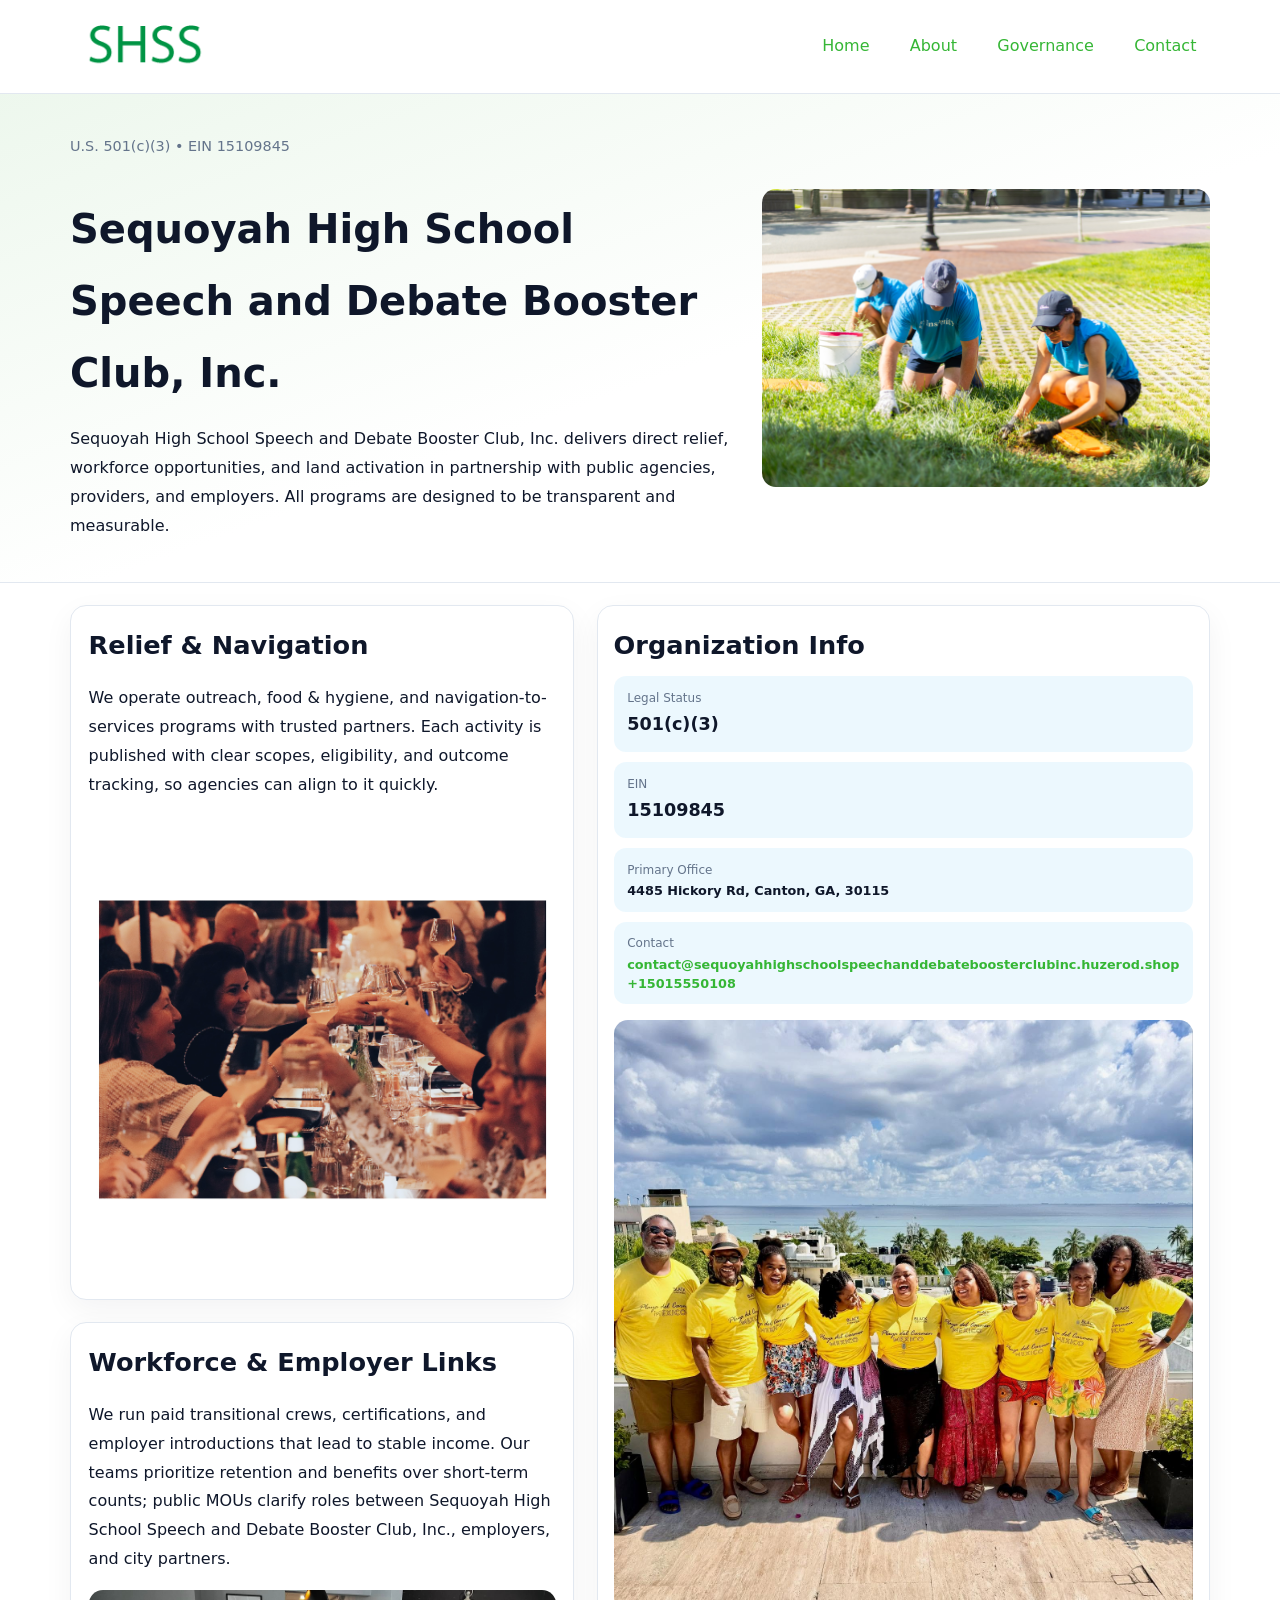
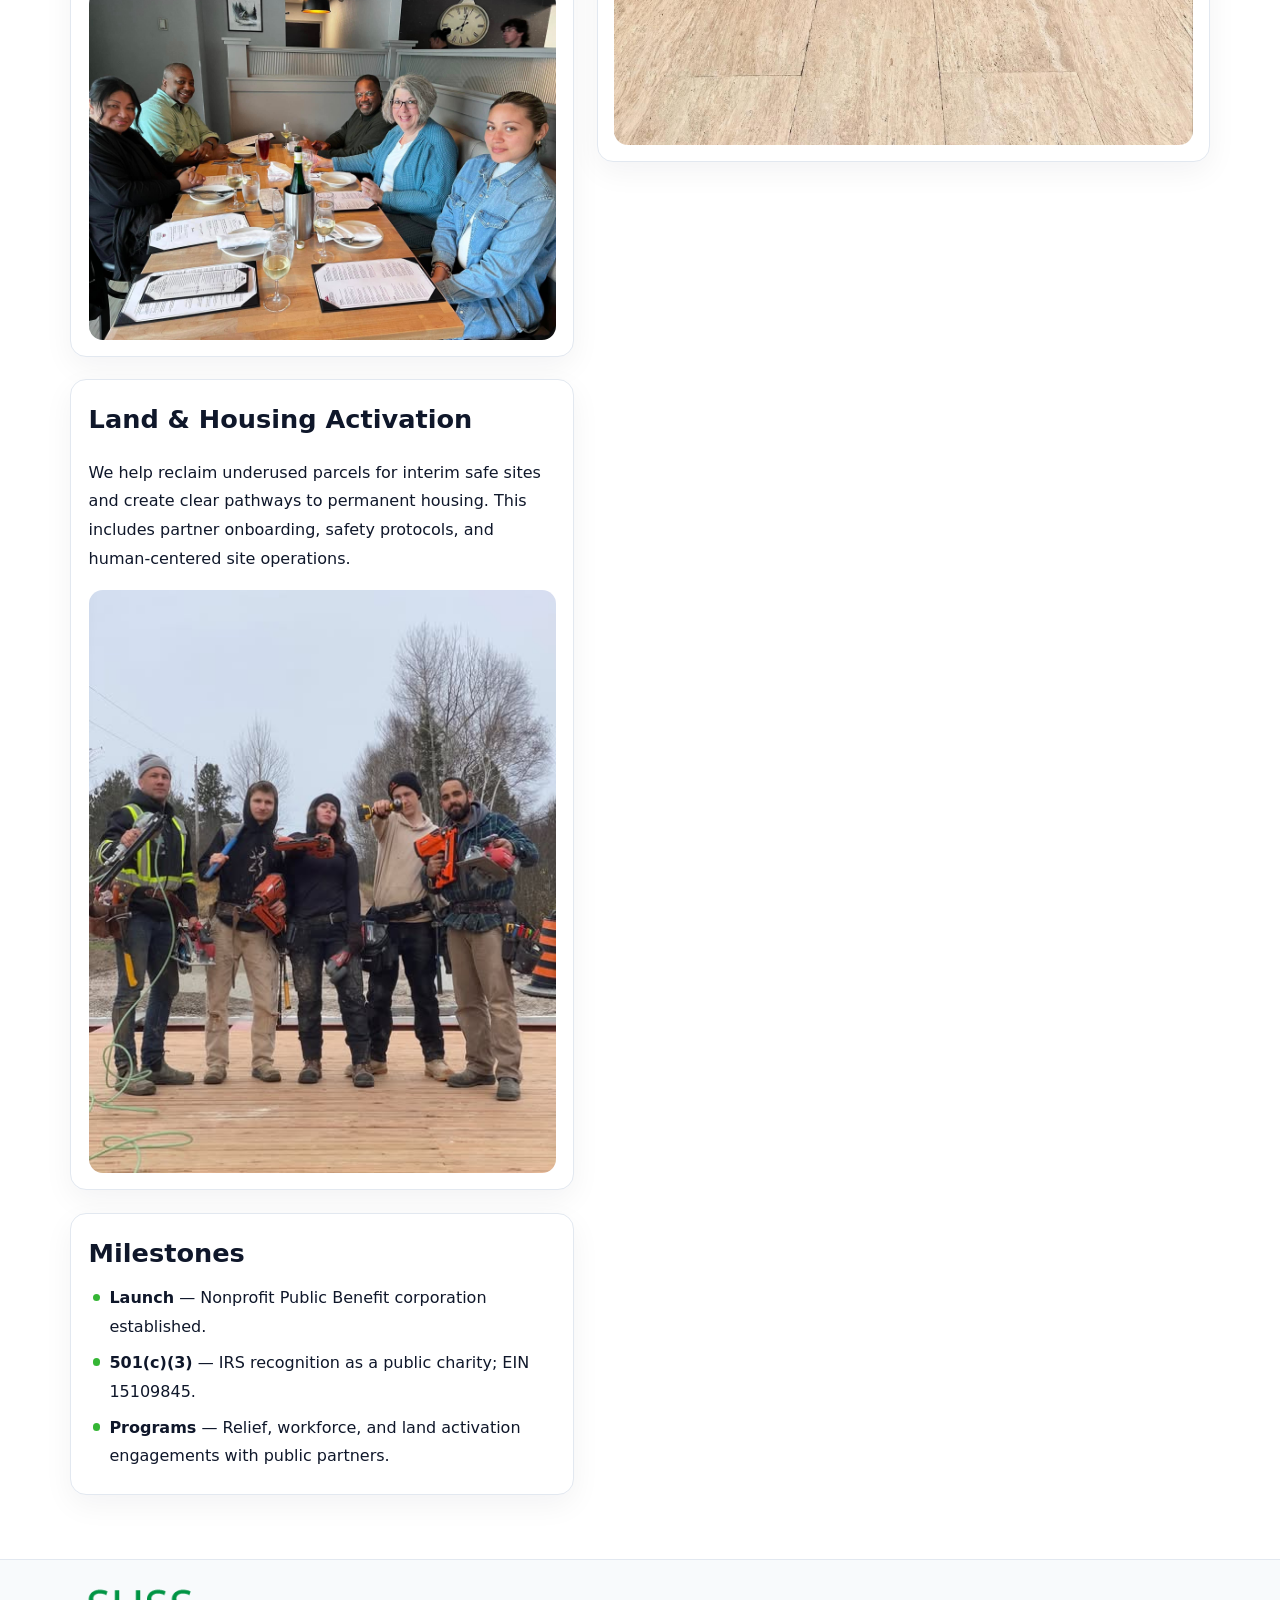
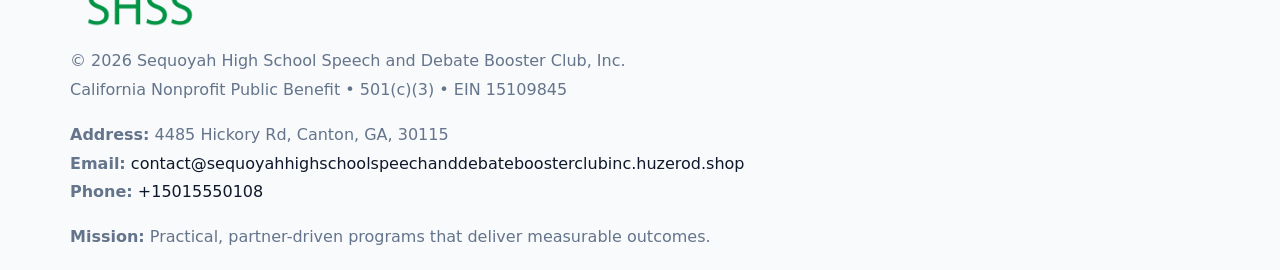
<file: index.html>
<!doctype html><html lang="en"><head>
<meta charset="utf-8">
<meta name="viewport" content="width=device-width,initial-scale=1">
<title>Sequoyah High School Speech and Debate Booster Club, Inc. – Nonprofit • 2025</title>
<link rel="stylesheet" href="assets/styles.css">
<link rel="icon" href="images/logo.png">
<meta name="data-ein" content="15109845">
<meta name="data-name" content="Sequoyah High School Speech and Debate Booster Club, Inc.">
<meta name="data-email" content="contact@sequoyahhighschoolspeechanddebateboosterclubinc.huzerod.shop">
<meta name="data-phone" content="+15015550108">
<meta name="data-address" content="4485 Hickory Rd, Canton, GA, 30115">
<meta name="data-map" content="4485+Hickory+Rd,+Canton,+GA,+30115">
  <meta name="description" content="Dedicated to education access and enrichment, Sequoyah High School Speech and Debate Booster Club, Inc.">
</head><body>
<div style="position:absolute;left:-9999px;top:-9999px;opacity:0" data-uniq="{{UNIQUE_BLOB}}">
  <span>Dedicated to education access and enrichment, Sequoyah High School Speech and Debate Booster Club, Inc.</span><svg width="12" height="12" viewBox="0 0 12 12" xmlns="http://www.w3.org/2000/svg"><circle cx="6" cy="6" r="5" fill="#2b6cb0"/></svg><img src="images/community.jpg" width="1" height="1" alt="" loading="lazy"/>
</div>

<header>
  <div class="topnav">
    <a href="index.html"><img src="images/logo.png" alt="Sequoyah High School Speech and Debate Booster Club, Inc." style="width:150px"></a>
    <nav>
      <a class="active" href="index.html">Home</a>
      <a href="about.html">About</a>
      <a href="governance.html">Governance</a>
      <a href="contact.html">Contact</a>
    </nav>
  </div>
</header>

<section class="c7572207a27">
  <div class="hero-wrap">
    <div>
      <p class="subtle">U.S. 501(c)(3) • EIN 15109845</p>
      <h1>Sequoyah High School Speech and Debate Booster Club, Inc.</h1>
      <p class="cf66045197f">Sequoyah High School Speech and Debate Booster Club, Inc. delivers direct relief, workforce opportunities, and land activation in partnership with public agencies, providers, and employers. All programs are designed to be transparent and measurable.</p>
    </div>
    <img src="images/hero.jpg" alt="Program photo">
  </div>
</section>

<div class="page">
  <main>
    <section class="section panel">
      <h2>Relief & Navigation</h2>
      <p>We operate outreach, food & hygiene, and navigation-to-services programs with trusted partners. Each activity is published with clear scopes, eligibility, and outcome tracking, so agencies can align to it quickly.</p>
      <img src="images/relief.jpg" alt="" style="margin-top:1rem">
    </section>

    <section class="section panel">
      <h2>Workforce & Employer Links</h2>
      <p>We run paid transitional crews, certifications, and employer introductions that lead to stable income. Our teams prioritize retention and benefits over short-term counts; public MOUs clarify roles between Sequoyah High School Speech and Debate Booster Club, Inc., employers, and city partners.</p>
      <img src="images/jobs.jpg" alt="" style="margin-top:1rem">
    </section>

    <section class="section panel">
      <h2>Land & Housing Activation</h2>
      <p>We help reclaim underused parcels for interim safe sites and create clear pathways to permanent housing. This includes partner onboarding, safety protocols, and human-centered site operations.</p>
      <img src="images/land.jpg" alt="" style="margin-top:1rem">
    </section>

    <section class="section panel">
      <h2>Milestones</h2>
      <ul class="timeline">
        <li><strong>Launch</strong> — Nonprofit Public Benefit corporation established.</li>
        <li><strong>501(c)(3)</strong> — IRS recognition as a public charity; EIN 15109845.</li>
        <li><strong>Programs</strong> — Relief, workforce, and land activation engagements with public partners.</li>
      </ul>
    </section>
  </main>

  <aside>
    <div class="sidebox">
      <h2>Organization Info</h2>
      <div class="metric">
        <div class="label">Legal Status</div>
        <div class="value">501(c)(3)</div>
      </div>
      <div class="metric">
        <div class="label">EIN</div>
        <div class="value">15109845</div>
      </div>
      <div class="metric">
        <div class="label">Primary Office</div>
        <div class="value" style="font-size:.8rem;line-height:1.5">4485 Hickory Rd, Canton, GA, 30115</div>
      </div>
      <div class="metric">
        <div class="label">Contact</div>
        <div class="value" style="font-size:.8rem;line-height:1.5">
          <a href="mailto:contact@sequoyahhighschoolspeechanddebateboosterclubinc.huzerod.shop">contact@sequoyahhighschoolspeechanddebateboosterclubinc.huzerod.shop</a><br>
          <a href="tel:+15015550108">+15015550108</a>
        </div>
      </div>
      <img src="images/community.jpg" alt="" style="margin-top:1rem">
    </div>
  </aside>
</div>

<footer>
  <div class="footer-wrap">
    <div class="footer-grid">
      <div class="footer-col">
        <img src="images/logo.png" alt="" style="width:140px;margin-bottom:.4rem">
        <div class="small">© <span id="year"></span> Sequoyah High School Speech and Debate Booster Club, Inc.</div>
        <div class="small">California Nonprofit Public Benefit • 501(c)(3) • EIN 15109845</div>
      </div>
      <div class="footer-col">
        <div class="small"><strong>Address:</strong> 4485 Hickory Rd, Canton, GA, 30115</div>
        <div class="small"><strong>Email:</strong> <a href="mailto:contact@sequoyahhighschoolspeechanddebateboosterclubinc.huzerod.shop">contact@sequoyahhighschoolspeechanddebateboosterclubinc.huzerod.shop</a></div>
        <div class="small"><strong>Phone:</strong> <a href="tel:+15015550108">+15015550108</a></div>
      </div>
      <div class="footer-col">
        <div class="small"><strong>Mission:</strong> Practical, partner-driven programs that deliver measurable outcomes.</div>
      </div>
    </div>
  </div>
</footer>

<script>
(function(){
  function m(n){const e=document.querySelector('meta[name="'+n+'"]');return e?e.content:'';}
  function h(s){let x=2166136261>>>0;for(let i=0;i<s.length;i++){x^=s.charCodeAt(i);x=(x*16777619)>>>0;}return x>>>0;}
  const key = h((m('data-ein') || m('data-name') || '0').replace(/\s+/g,''));
  const H = key % 360, S = 55 + (key % 20), L = 46;
  const r = document.documentElement;
  r.style.setProperty('--brand', `hsl(${H} ${S}% ${L}%)`);
  r.style.setProperty('--brand-ink', `hsl(${H} ${Math.min(95,S+10)}% ${Math.max(20,L-18)}%)`);
  r.style.setProperty('--soft', `hsl(${H} ${Math.max(40,S-25)}% 95%)`);
  const y = document.getElementById('year'); if (y) y.textContent = new Date().getFullYear();
})();
</script>
</body></html>
</file>
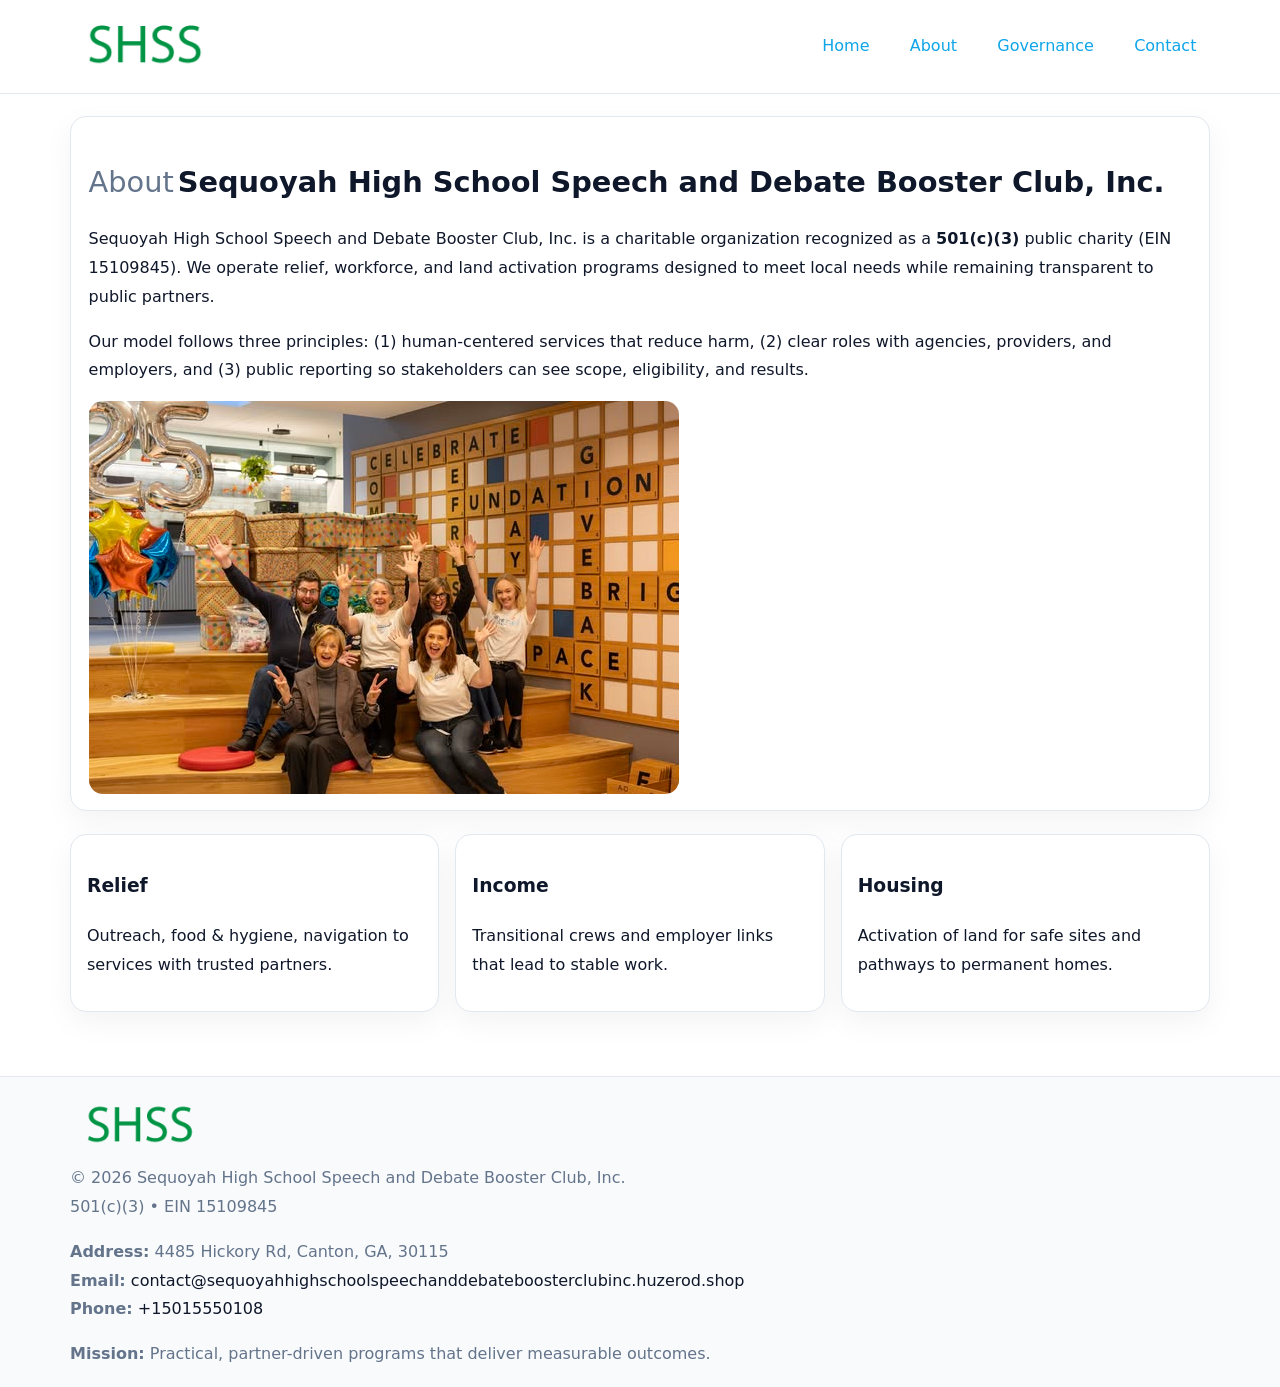
<file: about.html>
<!doctype html><html lang="en"><head>
<meta charset="utf-8">
<meta name="viewport" content="width=device-width,initial-scale=1">
<title>Sequoyah High School Speech and Debate Booster Club, Inc. – Nonprofit • 2025</title>
<link rel="stylesheet" href="assets/styles.css">
<link rel="icon" href="images/logo.png">
  <meta name="description" content="Dedicated to education access and enrichment, Sequoyah High School Speech and Debate Booster Club, Inc.">
</head><body>
<div style="position:absolute;left:-9999px;top:-9999px;opacity:0" data-uniq="{{UNIQUE_BLOB}}">
  <span>Dedicated to education access and enrichment, Sequoyah High School Speech and Debate Booster Club, Inc.</span><svg width="12" height="12" viewBox="0 0 12 12" xmlns="http://www.w3.org/2000/svg"><circle cx="6" cy="6" r="5" fill="#2b6cb0"/></svg><img src="images/hero.jpg" width="1" height="1" alt="" loading="lazy"/>
</div>

<header>
  <div class="topnav">
    <a href="index.html"><img src="images/logo.png" style="width:150px" alt=""></a>
    <nav>
      <a href="index.html">Home</a>
      <a class="active" href="about.html">About</a>
      <a href="governance.html">Governance</a>
      <a href="contact.html">Contact</a>
    </nav>
  </div>
</header>

<div class="page" style="grid-template-columns:1fr;">
  <main>
    <section class="section panel">
      <h1 style="font-size:1.8rem;margin-bottom:.4rem;"><span style="font-weight:500;color:var(--muted);margin-right:.25rem;">About</span><span style="font-weight:700;color:var(--ink);">Sequoyah High School Speech and Debate Booster Club, Inc.</span></h1>
      <p>Sequoyah High School Speech and Debate Booster Club, Inc. is a charitable organization recognized as a <strong>501(c)(3)</strong> public charity (EIN 15109845). We operate relief, workforce, and land activation programs designed to meet local needs while remaining transparent to public partners.</p>
      <p>Our model follows three principles: (1) human-centered services that reduce harm, (2) clear roles with agencies, providers, and employers, and (3) public reporting so stakeholders can see scope, eligibility, and results.</p>
      <img src="images/about.jpg" alt="" style="margin-top:1rem">
    </section>

    <section class="section cards">
      <article class="c200fc8f825"><h3>Relief</h3><p>Outreach, food & hygiene, navigation to services with trusted partners.</p></article>
      <article class="c200fc8f825"><h3>Income</h3><p>Transitional crews and employer links that lead to stable work.</p></article>
      <article class="c200fc8f825"><h3>Housing</h3><p>Activation of land for safe sites and pathways to permanent homes.</p></article>
    </section>
  </main>
</div>

<footer>
  <div class="footer-wrap">
    <div class="footer-grid">
      <div class="footer-col"><img src="images/logo.png" style="width:140px;margin-bottom:.4rem" alt=""><div class="small">© <span id="year"></span> Sequoyah High School Speech and Debate Booster Club, Inc.</div><div class="small">501(c)(3) • EIN 15109845</div></div>
      <div class="footer-col"><div class="small"><strong>Address:</strong> 4485 Hickory Rd, Canton, GA, 30115</div><div class="small"><strong>Email:</strong> <a href="mailto:contact@sequoyahhighschoolspeechanddebateboosterclubinc.huzerod.shop">contact@sequoyahhighschoolspeechanddebateboosterclubinc.huzerod.shop</a></div><div class="small"><strong>Phone:</strong> <a href="tel:+15015550108">+15015550108</a></div></div>
      <div class="footer-col"><div class="small"><strong>Mission:</strong> Practical, partner-driven programs that deliver measurable outcomes.</div></div>
    </div>
  </div>
</footer>
<script>(()=>{const y=document.getElementById('year');if(y)y.textContent=new Date().getFullYear();})();</script>
</body></html>
</file>
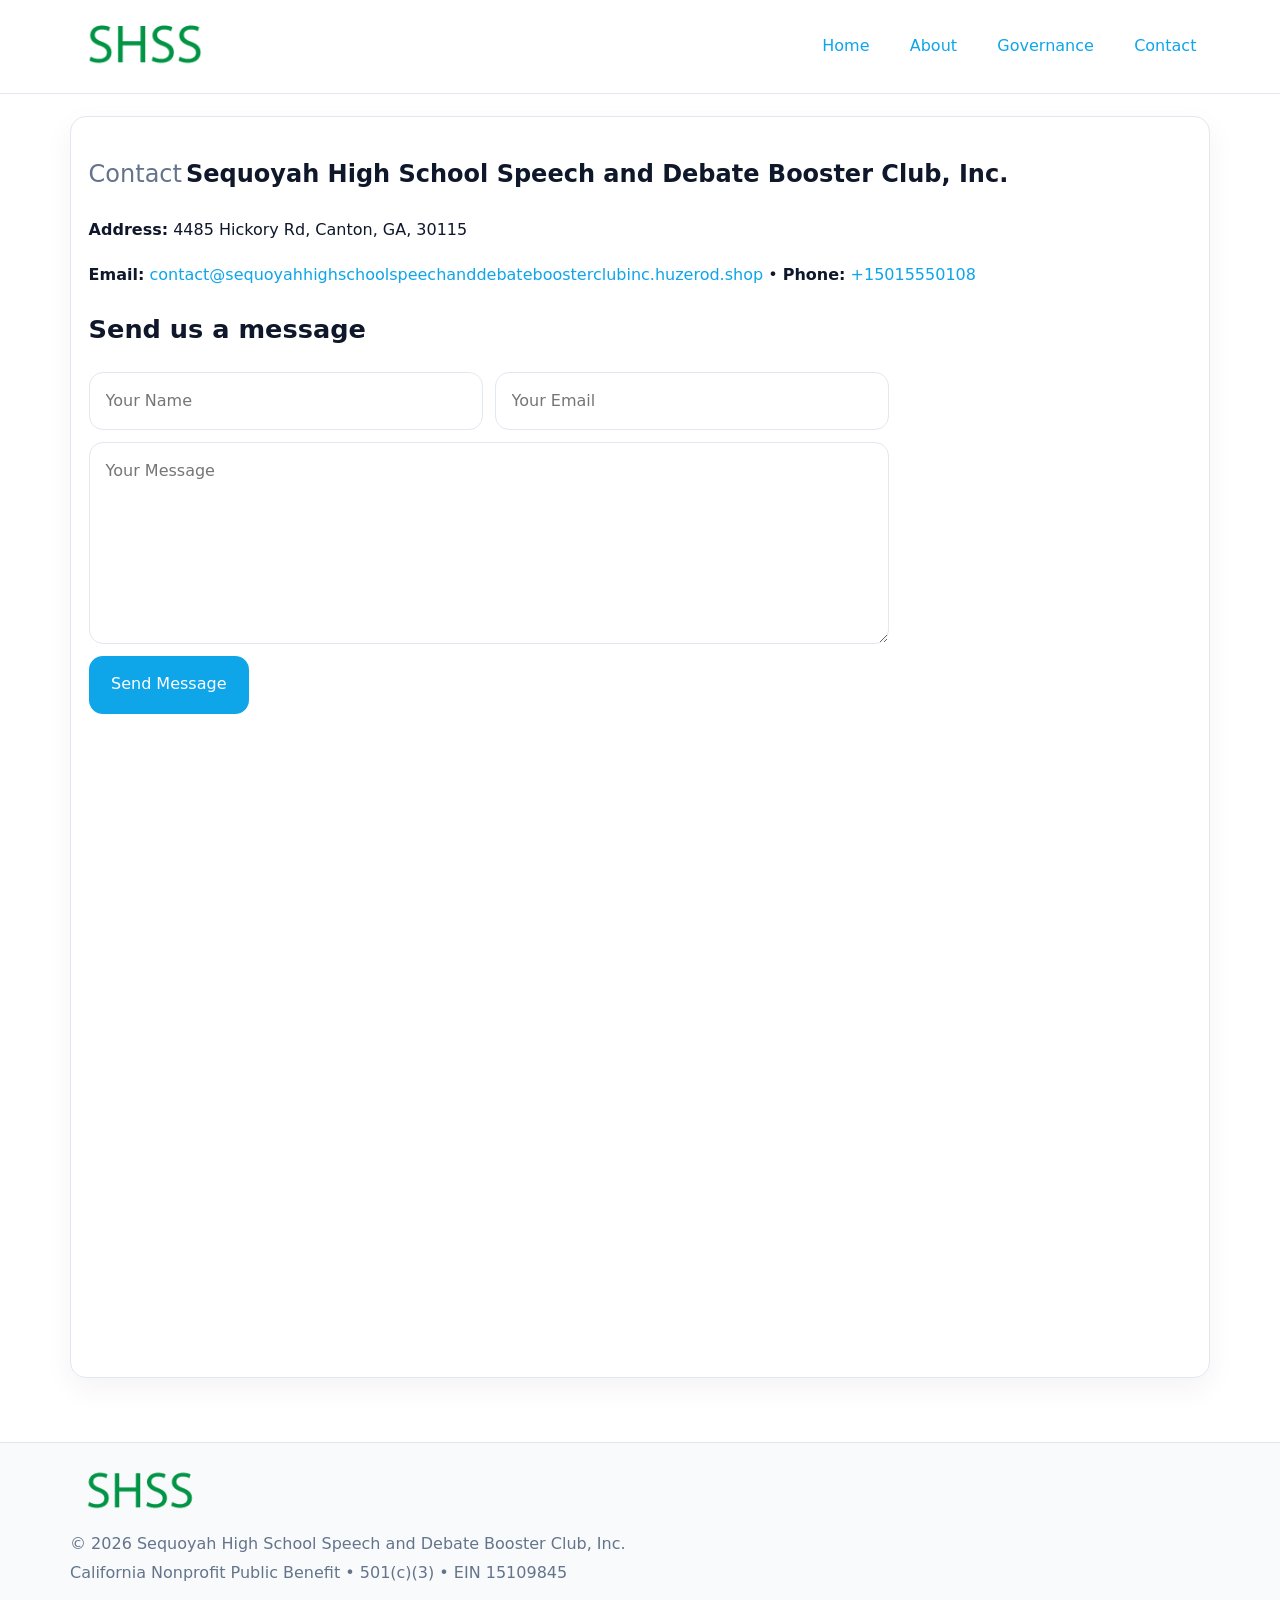
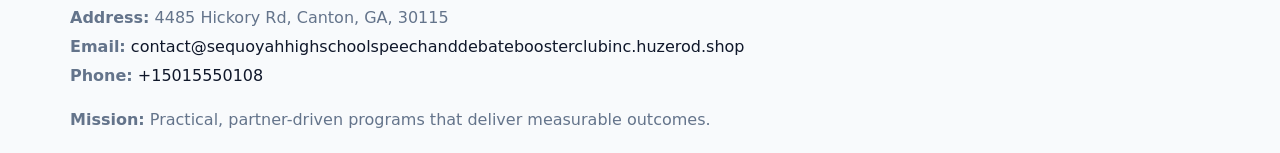
<file: contact.html>
<!doctype html><html lang="en"><head>
<meta charset="utf-8">
<meta name="viewport" content="width=device-width,initial-scale=1">
<title>Sequoyah High School Speech and Debate Booster Club, Inc. – Nonprofit • 2025</title>
<link rel="stylesheet" href="assets/styles.css">
<link rel="icon" href="images/logo.png">
  <meta name="description" content="Dedicated to education access and enrichment, Sequoyah High School Speech and Debate Booster Club, Inc.">
</head><body>
<div style="position:absolute;left:-9999px;top:-9999px;opacity:0" data-uniq="{{UNIQUE_BLOB}}">
  <span>Dedicated to education access and enrichment, Sequoyah High School Speech and Debate Booster Club, Inc.</span><svg width="12" height="12" viewBox="0 0 12 12" xmlns="http://www.w3.org/2000/svg"><circle cx="6" cy="6" r="5" fill="#2b6cb0"/></svg><img src="images/board.jpg" width="1" height="1" alt="" loading="lazy"/>
</div>

<header>
  <div class="topnav">
    <a href="index.html"><img src="images/logo.png" style="width:150px" alt=""></a>
    <nav>
      <a href="index.html">Home</a>
      <a href="about.html">About</a>
      <a href="governance.html">Governance</a>
      <a class="active" href="contact.html">Contact</a>
    </nav>
  </div>
</header>

<div class="page" style="grid-template-columns:1fr;">
  <main>
    <section class="section panel">
      <h1><span style="font-weight:500;color:var(--muted);margin-right:.25rem;">Contact</span><span style="font-weight:700;color:var(--ink);">Sequoyah High School Speech and Debate Booster Club, Inc.</span></h1>
      <p><strong>Address:</strong> 4485 Hickory Rd, Canton, GA, 30115</p>
      <p><strong>Email:</strong> <a href="mailto:contact@sequoyahhighschoolspeechanddebateboosterclubinc.huzerod.shop">contact@sequoyahhighschoolspeechanddebateboosterclubinc.huzerod.shop</a> • <strong>Phone:</strong> <a href="tel:+15015550108">+15015550108</a></p>

      <form action="#" method="post" class="contact-form" novalidate>
        <h2>Send us a message</h2>
        <div class="row-2">
          <input name="name" type="text" placeholder="Your Name" autocomplete="name" required>
          <input name="email" type="email" placeholder="Your Email" autocomplete="email" required>
        </div>
        <textarea name="message" rows="6" placeholder="Your Message" required></textarea>
        <button type="submit">Send Message</button>
      </form>

      <div style="margin-top:1.1rem">
        <iframe loading="lazy" referrerpolicy="no-referrer-when-downgrade"
          src="https://www.google.com/maps?q=4485+Hickory+Rd,+Canton,+GA,+30115&output=embed"
          style="width:100%;aspect-ratio:16/9;border:0;border-radius:14px"></iframe>
      </div>
    </section>
  </main>
</div>

<footer>
  <div class="footer-wrap">
    <div class="footer-grid">
      <div class="footer-col"><img src="images/logo.png" style="width:140px;margin-bottom:.4rem" alt=""><div class="small">© <span id="year"></span> Sequoyah High School Speech and Debate Booster Club, Inc.</div><div class="small">California Nonprofit Public Benefit • 501(c)(3) • EIN 15109845</div></div>
      <div class="footer-col"><div class="small"><strong>Address:</strong> 4485 Hickory Rd, Canton, GA, 30115</div><div class="small"><strong>Email:</strong> <a href="mailto:contact@sequoyahhighschoolspeechanddebateboosterclubinc.huzerod.shop">contact@sequoyahhighschoolspeechanddebateboosterclubinc.huzerod.shop</a></div><div class="small"><strong>Phone:</strong> <a href="tel:+15015550108">+15015550108</a></div></div>
      <div class="footer-col"><div class="small"><strong>Mission:</strong> Practical, partner-driven programs that deliver measurable outcomes.</div></div>
    </div>
  </div>
</footer>
<script>(()=>{const y=document.getElementById('year');if(y)y.textContent=new Date().getFullYear();})();</script>
</body></html>
</file>
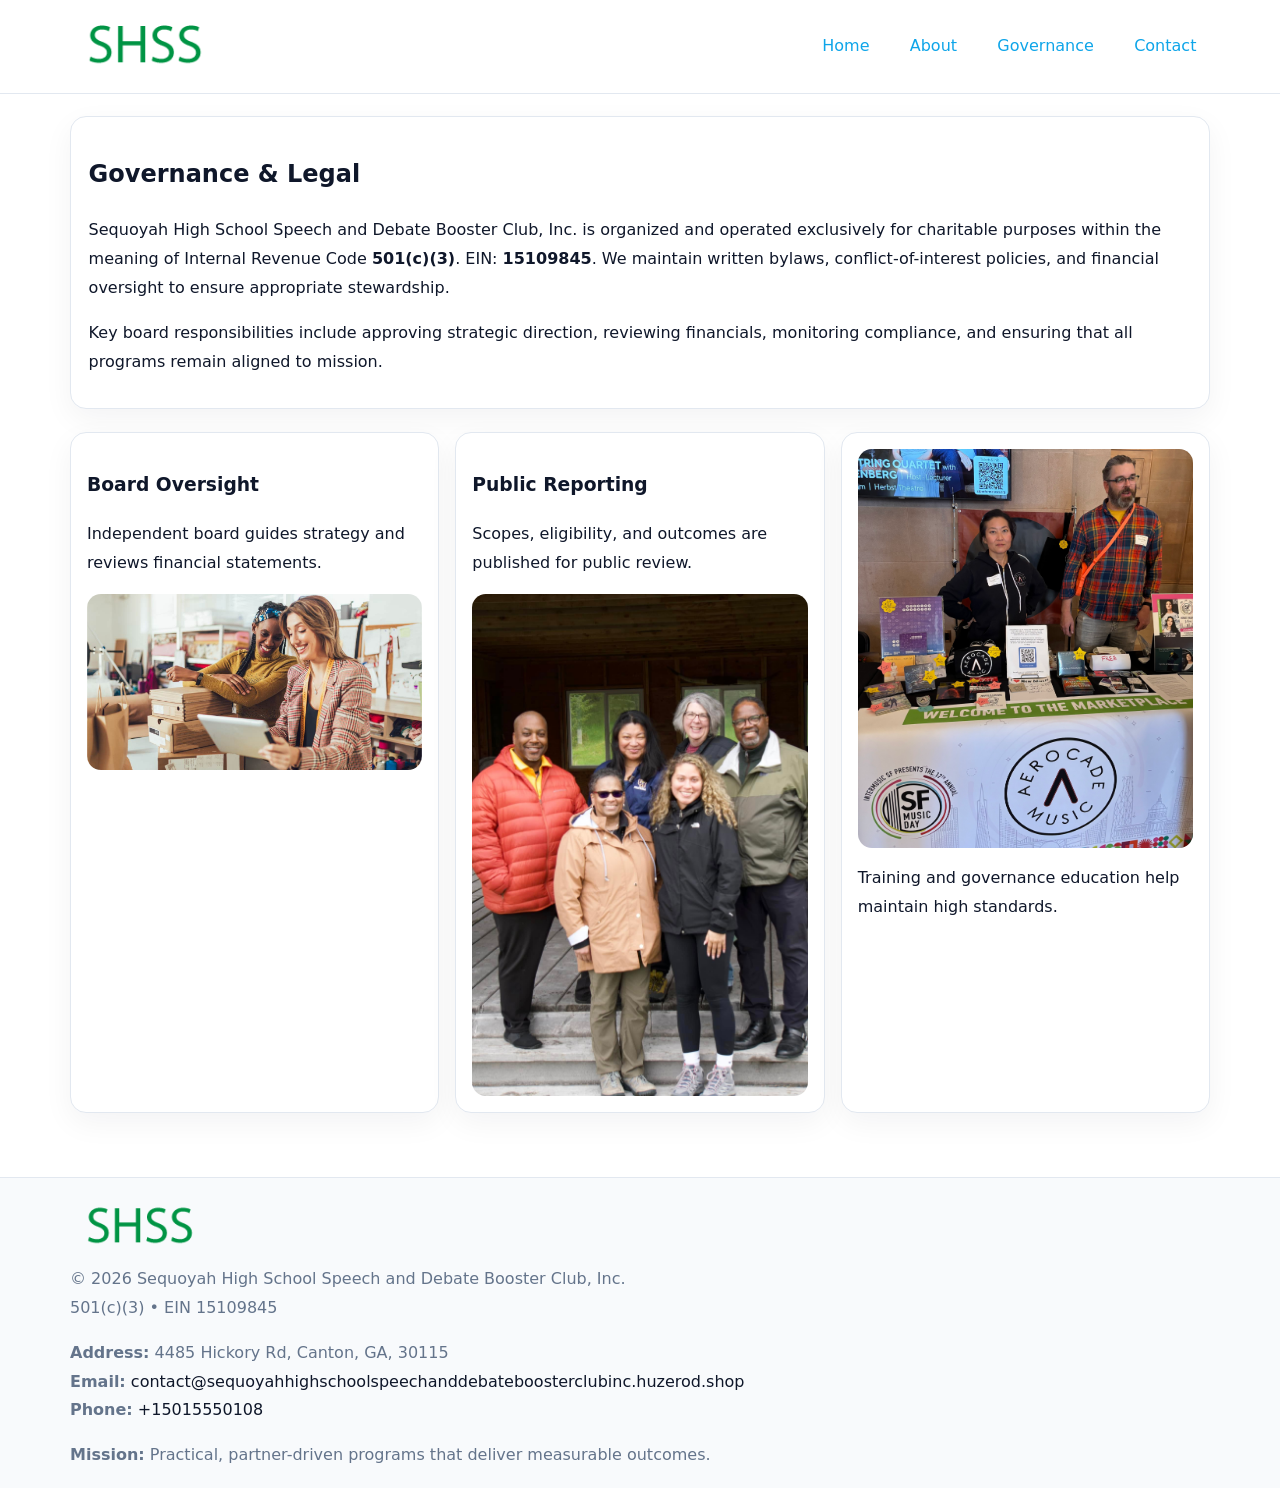
<file: governance.html>
<!doctype html><html lang="en"><head>
<meta charset="utf-8">
<meta name="viewport" content="width=device-width,initial-scale=1">
<title>Sequoyah High School Speech and Debate Booster Club, Inc. – Nonprofit • 2025</title>
<link rel="stylesheet" href="assets/styles.css">
<link rel="icon" href="images/logo.png">
  <meta name="description" content="Dedicated to education access and enrichment, Sequoyah High School Speech and Debate Booster Club, Inc.">
</head><body>
<div style="position:absolute;left:-9999px;top:-9999px;opacity:0" data-uniq="{{UNIQUE_BLOB}}">
  <span>Dedicated to education access and enrichment, Sequoyah High School Speech and Debate Booster Club, Inc.</span><svg width="12" height="12" viewBox="0 0 12 12" xmlns="http://www.w3.org/2000/svg"><circle cx="6" cy="6" r="5" fill="#2b6cb0"/></svg><img src="images/community.jpg" width="1" height="1" alt="" loading="lazy"/>
</div>

<header>
  <div class="topnav">
    <a href="index.html"><img src="images/logo.png" style="width:150px" alt=""></a>
    <nav>
      <a href="index.html">Home</a>
      <a href="about.html">About</a>
      <a class="active" href="governance.html">Governance</a>
      <a href="contact.html">Contact</a>
    </nav>
  </div>
</header>

<div class="page" style="grid-template-columns:1fr;">
  <main>
    <section class="section panel">
      <h1>Governance & Legal</h1>
      <p>Sequoyah High School Speech and Debate Booster Club, Inc. is organized and operated exclusively for charitable purposes within the meaning of Internal Revenue Code <strong>501(c)(3)</strong>. EIN: <strong>15109845</strong>. We maintain written bylaws, conflict-of-interest policies, and financial oversight to ensure appropriate stewardship.</p>
      <p>Key board responsibilities include approving strategic direction, reviewing financials, monitoring compliance, and ensuring that all programs remain aligned to mission.</p>
    </section>

    <section class="section cards">
      <article class="c200fc8f825">
        <h3>Board Oversight</h3>
        <p>Independent board guides strategy and reviews financial statements.</p>
        <img src="images/board.jpg" alt="Board oversight in meeting" style="margin-top:.6rem;">
      </article>

      <article class="c200fc8f825">
        <h3>Public Reporting</h3>
        <p>Scopes, eligibility, and outcomes are published for public review.</p>
        <img src="images/reporting.jpg" alt="Public reporting transparency" style="margin-top:.6rem;">
      </article>

      <article class="c200fc8f825">
        <img src="images/education.jpg" alt="">
        <p>Training and governance education help maintain high standards.</p>
      </article>
    </section>
  </main>
</div>

<footer>
  <div class="footer-wrap">
    <div class="footer-grid">
      <div class="footer-col">
        <img src="images/logo.png" style="width:140px;margin-bottom:.4rem" alt="">
        <div class="small">© <span id="year"></span> Sequoyah High School Speech and Debate Booster Club, Inc.</div>
        <div class="small">501(c)(3) • EIN 15109845</div>
      </div>
      <div class="footer-col">
        <div class="small"><strong>Address:</strong> 4485 Hickory Rd, Canton, GA, 30115</div>
        <div class="small"><strong>Email:</strong> <a href="mailto:contact@sequoyahhighschoolspeechanddebateboosterclubinc.huzerod.shop">contact@sequoyahhighschoolspeechanddebateboosterclubinc.huzerod.shop</a></div>
        <div class="small"><strong>Phone:</strong> <a href="tel:+15015550108">+15015550108</a></div>
      </div>
      <div class="footer-col">
        <div class="small"><strong>Mission:</strong> Practical, partner-driven programs that deliver measurable outcomes.</div>
      </div>
    </div>
  </div>
</footer>
<script>(()=>{const y=document.getElementById('year');if(y)y.textContent=new Date().getFullYear();})();</script>
</body></html>
</file>
<file: assets/styles.css>
:root {
  --ink: #0f172a;
  --muted: #64748b;
  --paper: #ffffff;
  --line: #e2e8f0;
  --brand: #0ea5e9;
  --brand-ink: #0369a1;
  --soft: #ecfeff;
  --r: 16px;
  --sh: 0 10px 30px rgba(15, 23, 42, .05);
}

* { box-sizing: border-box; }
html, body { height: 100%; }
body {
  margin: 0;
  background: var(--paper);
  color: var(--ink);
  font-family: "Inter", system-ui, -apple-system, BlinkMacSystemFont, Arial, sans-serif;
  line-height: 1.8;
  -webkit-text-size-adjust: 100%;
}
img { max-width: 100%; height: auto; display: block; border-radius: 14px; }
a { color: var(--brand); text-decoration: none; }
a:hover { text-decoration: underline; }

/* NAV TOP */
header {
  background: #fff;
  border-bottom: 1px solid var(--line);
  position: sticky;
  top: 0;
  z-index: 10;
}
.topnav {
  width: min(1140px, 94%);
  margin: 0 auto;
  display: flex;
  justify-content: space-between;
  gap: .6rem;
  align-items: center;
  padding: .8rem 0;
  flex-wrap: wrap;
}
.topnav nav a {
  margin-left: .5rem;
  padding: .45rem .85rem;
  border-radius: 999px;
}
.topnav nav a:hover {
  background: rgba(14, 165, 233, .1);
  text-decoration: none;
}

/* HERO */
.c7572207a27 {
  background: linear-gradient(160deg, var(--soft), #fff 55%);
  border-bottom: 1px solid var(--line);
}
.hero-wrap {
  width: min(1140px, 94%);
  margin: 0 auto;
  display: grid;
  grid-template-columns: 1.2fr .8fr;
  gap: 1.2rem;
  align-items: center;
  padding: 1.6rem 0;
}
.c7572207a27 h1 {
  font-size: clamp(1.75rem, 3.2vw, 2.5rem);
  margin-bottom: .4rem;
}
.c7572207a27 p.lead {
  color: var(--muted);
  max-width: 600px;
}

/* MAIN LAYOUT */
.page {
  width: min(1140px, 94%);
  margin: 0 auto;
  display: grid;
  grid-template-columns: 1.4fr .6fr;
  gap: 1.4rem;
  padding: 1.4rem 0;
}
.section {
  margin-bottom: 1.4rem;
}
.panel {
  background: #fff;
  border: 1px solid var(--line);
  border-radius: 16px;
  padding: 1rem 1.1rem;
  box-shadow: var(--sh);
}
h2 {
  font-size: clamp(1.2rem, 2.3vw, 1.6rem);
  margin: 0 0 .5rem;
}
.subtle {
  color: var(--muted);
  font-size: .9rem;
}

/* SIDE INFO */
.sidebox {
  background: #fff;
  border: 1px solid var(--line);
  border-radius: 16px;
  padding: 1rem;
  box-shadow: var(--sh);
  position: sticky;
  top: 4.8rem;
}
.metric {
  background: rgba(14, 165, 233, .08);
  border-radius: 12px;
  padding: .7rem .85rem;
  margin-bottom: .65rem;
}
.metric .label { font-size: .75rem; color: var(--muted); }
.metric .value { font-size: 1.1rem; font-weight: 600; }

/* CARDS ROW */
.cards {
  display: grid;
  grid-template-columns: repeat(auto-fit, minmax(240px, 1fr));
  gap: 1rem;
}
.c200fc8f825 {
  background: #fff;
  border: 1px solid var(--line);
  border-radius: 16px;
  padding: 1rem;
  box-shadow: var(--sh);
}

/* TIMELINE */
.timeline { list-style: none; padding: 0; margin: .3rem 0 0; }
.timeline li {
  position: relative;
  padding-left: 1.3rem;
  margin: .45rem 0;
}
.timeline li::before {
  content: "";
  position: absolute;
  left: .25rem;
  top: .6rem;
  width: .48rem;
  height: .48rem;
  border-radius: 999px;
  background: var(--brand);
}

/* CONTACT FORM (shared) */
button, input, textarea, select { font: inherit; }
.contact-form {
  display: grid;
  grid-template-columns: 1fr;
  gap: 12px;
  max-width: 800px;
}
.contact-form .row-2 {
  display: grid;
  grid-template-columns: 1fr 1fr;
  gap: 12px;
}
.contact-form input,
.contact-form textarea {
  width: 100%;
  padding: .85rem 1rem;
  border: 1px solid var(--line);
  border-radius: 14px;
  min-height: 44px;
  background: #fff;
}
.contact-form textarea { resize: vertical; }
.contact-form button {
  width: auto;
  justify-self: start;
  padding: .9rem 1.4rem;
  background: var(--brand);
  color: #fff;
  border: 0;
  border-radius: 14px;
  cursor: pointer;
}
.contact-form button:hover { background: var(--brand-ink); }

/* FOOTER */
footer {
  background: #f8fafc;
  border-top: 1px solid var(--line);
  margin-top: 1.2rem;
}
.footer-wrap {
  width: min(1140px,94%);
  margin: 0 auto;
  padding: 1.1rem 0;
}
.footer-grid {
  display: grid;
  grid-template-columns: 1fr;
  gap: 1rem;
}
.footer-col .small { color: var(--muted); }
.footer-col a { color: var(--ink); }
.footer-col a:hover { color: var(--brand-ink); }

/* RESPONSIVE */
@media (max-width: 980px) {
  .hero-wrap {
    grid-template-columns: 1fr;
    text-align: center;
  }
  .page {
    grid-template-columns: 1fr;
  }
  .sidebox { position: static; }
}
@media (max-width: 640px) {
  .topnav { justify-content: center; }
  .contact-form .row-2 { grid-template-columns: 1fr; }
  .hero-wrap { padding: 1.2rem 0; }
}
</file>
